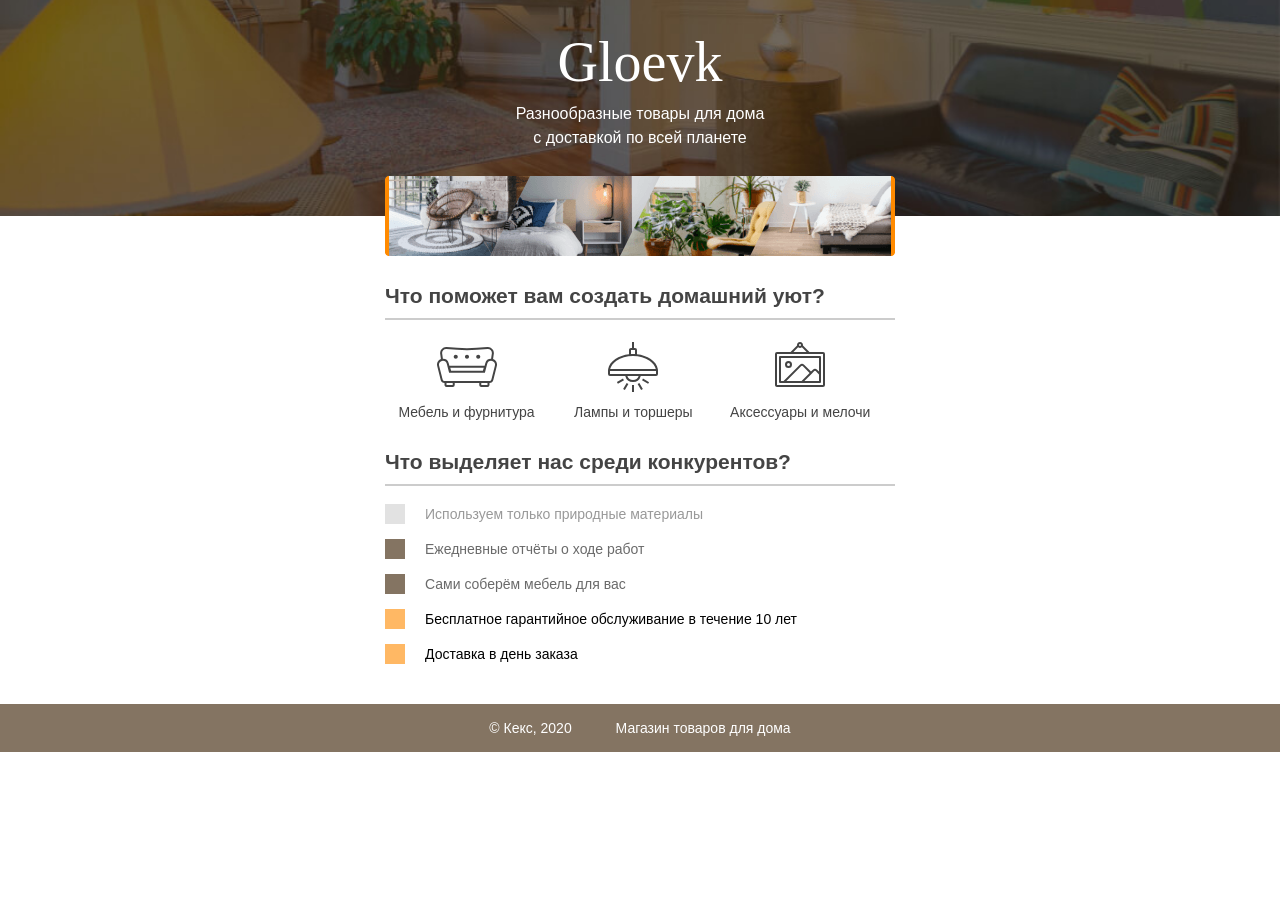
<file: portfolio-step-1/source/project-gloevk/index.html>
<!DOCTYPE html>
<html lang="ru">
  <head>
    <meta charset="utf-8">
    <title>Магазин товаров для дома</title>
    <link rel="stylesheet" href="style.css">
  </head>
  <body>
    <header class="site-header">
      <div class="container">
        <h1>Gloevk</h1>
        <p>Разнообразные товары для дома с доставкой по всей планете</p>
        <img src="img/gloevk-examples.png" width="510" height="80" alt="Примеры интерьеров">
      </div>
    </header>

    <section class="features">
      <h2>Что поможет вам создать домашний уют?</h2>
      <p class="feature-furniture">Мебель и фурнитура</p>
      <p class="feature-lighting">Лампы и торшеры</p>
      <p class="feature-accessories">Аксессуары и мелочи</p>
    </section>

    <section class="advantages">
      <h2>Что выделяет нас среди конкурентов?</h2>
      <ul class="advantages-list">
        <li class="advantages-item">Используем только природные материалы</li>
        <li class="advantages-item standard">Ежедневные отчёты о ходе работ</li>
        <li class="advantages-item standard">Сами соберём мебель для вас</li>
        <li class="advantages-item vip">Бесплатное гарантийное обслуживание в течение 10 лет</li>
        <li class="advantages-item vip">Доставка в день заказа</li>
      </ul>
    </section>

    <footer class="site-footer">
      <div class="container">
        <p>© Кекс, 2020</p>
        <p>Магазин товаров для дома</p>
      </div>
    </footer>
  </body>
</html>
</file>
<file: portfolio-step-1/source/project-gloevk/style.css>
body {
  margin: 0;
  padding: 0;
  font-family: "Arial", sans-serif;
  font-size: 14px;
  line-height: 20px;
  color: #444444;
}

h1 {
  width: 255px;
  margin: 0 auto 8px;
  font-family: "Georgia", serif;
  text-align: center;
  font-weight: normal;
  font-size: 56px;
  line-height: 64px;
}

h2 {
  border-bottom: 2px solid #cccccc;
  padding-bottom: 12px;
}

.container {
  width: 510px;
  margin: 0 auto;
  padding: 0 20px;
}

.site-header {
  min-width: 550px;
  height: 186px;
  margin-bottom: 70px;
  padding-top: 30px;
  background: #847462 no-repeat center url("img/gloevk-bg.jpg");
  background-size: cover;
  color: #ffffff;
}

.site-header p {
  width: 255px;
  margin: 0 auto 26px;
  text-align: center;
  font-size: 16px;
  line-height: 24px; 
}

.site-header img {
  display: block;
  margin: 0 auto;
}

.features {
  width: 510px;
  margin: 0 auto 30px;
  padding: 0 20px;
}

.features p {
  display: inline-block;
  vertical-align: top;
  width: 30%;
  margin: 0 5px;
  background-repeat: no-repeat;
  background-position: center top;
  text-align: center;
}

.feature-furniture {
  padding-top: 65px;
  background-image: url("img/furniture.svg");
}

.feature-lighting {
  padding-top: 65px;
  background-image: url("img/lighting.svg");
}

.feature-accessories {
  padding-top: 65px;
  background-image: url("img/accessories.svg");
}

.advantages {
  width: 510px;
  margin: 0 auto 40px;
  padding: 0 20px;
}

.advantages-list {
  padding: 0;
  list-style: none;  
}

.advantages-item {
  margin-bottom: 15px;
  padding-left: 20px;
  border-left: 20px solid #e2e2e2;
  color: #999999;
}

.standard {
  border-color: #847462;
  color: #6a6a6a;
}

.vip {
  border-color: #ffb864;
  color: #000000;
}

.site-footer {
  min-width: 550px;
  background-color: #847462;
  color: #ffffff;
}

.site-footer .container {
  text-align: center;
}

.site-footer p {
  display: inline-block;
  vertical-align: middle;
  padding: 0 20px;
}
</file>
